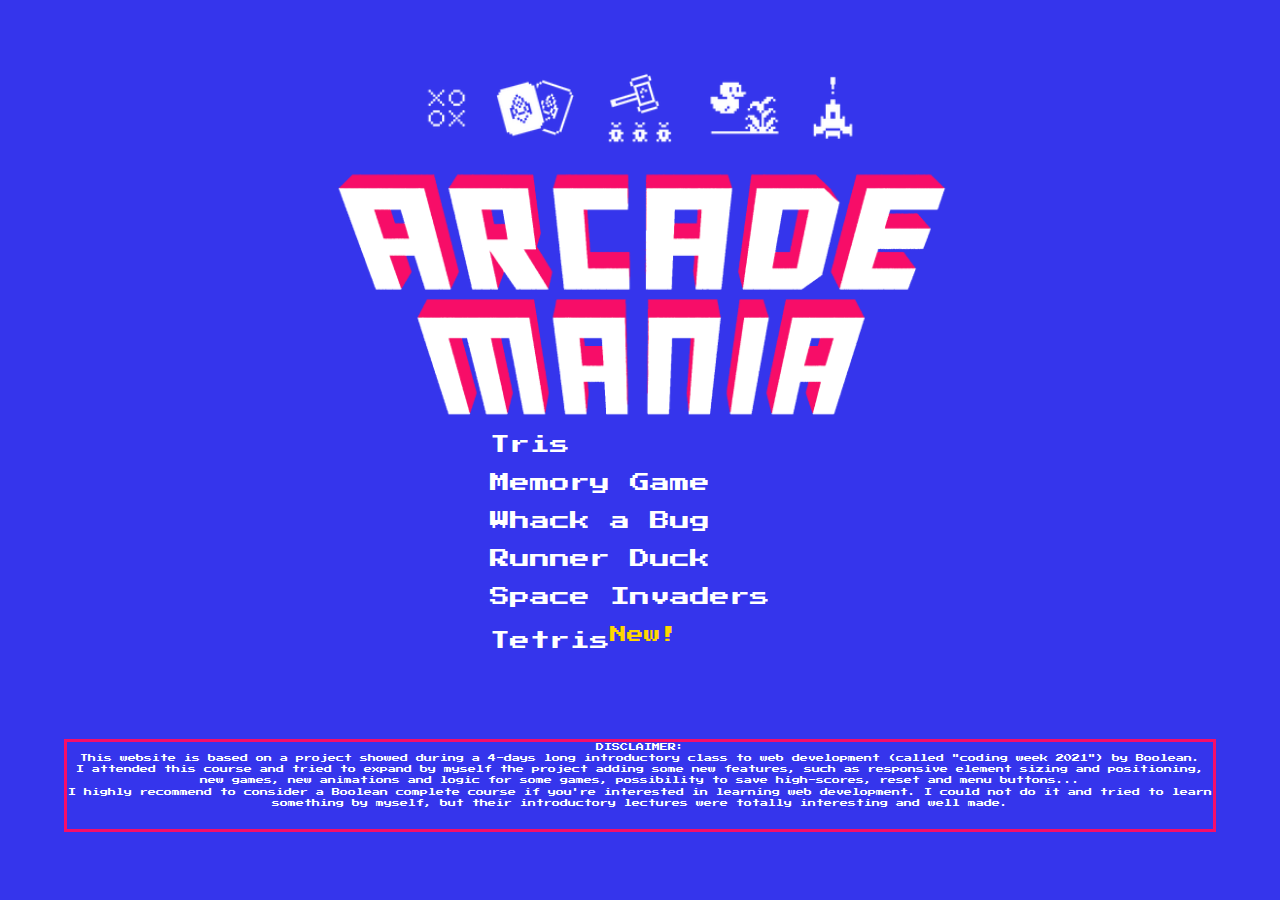
<file: index.html>
<!DOCTYPE html>
<html lang="en">
    <head>
        <meta charset="UTF-8">
        <meta http-equiv="X-UA-Compatibile" content="IE=edge">
        <meta name="viewport" content="width=device-width, initial-scale=1.0">
        
		<!--Font preso da Google Fonts-->
		<link rel="preconnect" href="https://fonts.googleapis.com">
		<link rel="preconnect" href="https://fonts.gstatic.com" crossorigin>
		<link href="https://fonts.googleapis.com/css2?family=Press+Start+2P&display=swap" rel="stylesheet">
		
		<title>Home Page Arcade Mania</title>
        <link rel="stylesheet" href="./common/style.css">
		
    </head>
    
    <body>

		<div class="container">
			<div class="header-images">
				<img src="common/thumbs.png" alt="thumbs" id="thumbs">
				<img src="common/logo.png" alt="Arcade Mania Logo" id="logo">   
			</div>

			<ul>
				<li><a href='./tris/index.html'>Tris</a></li>
				<li><a href='./memory/index.html'>Memory Game</a></li>
				<li><a href='./whack_a_bug/index.html'>Whack a Bug</a></li>
				<li><a href='./running_duck/index.html'>Runner Duck</a></li>
				<li><a href='./space_invaders/index.html'>Space Invaders</a></li>
				<li><a href='./tetris/index.html'>Tetris<sup class="new">New!</sup></a></li>				
			</ul>
		</div>
		
		<div class="info-text">
			<p>
				<bold>DISCLAIMER:</bold>
				<br>
				This website is based on a project showed during a 4-days long introductory class to web development (called "coding week 2021") by <a href="https://boolean.careers/">Boolean</a>.
				<br>
				I attended this course and tried to expand by myself the project adding some new features, such as responsive element sizing and positioning, new games, new animations and logic for some games, possibility to save high-scores, reset and menu buttons...
				<br>
				I highly recommend to consider a Boolean complete course if you're interested in learning web development. I could not do it and tried to learn something by myself, but their introductory lectures were totally interesting and well made.
			</p> 
		</div>

    </body>
</html>
</file>
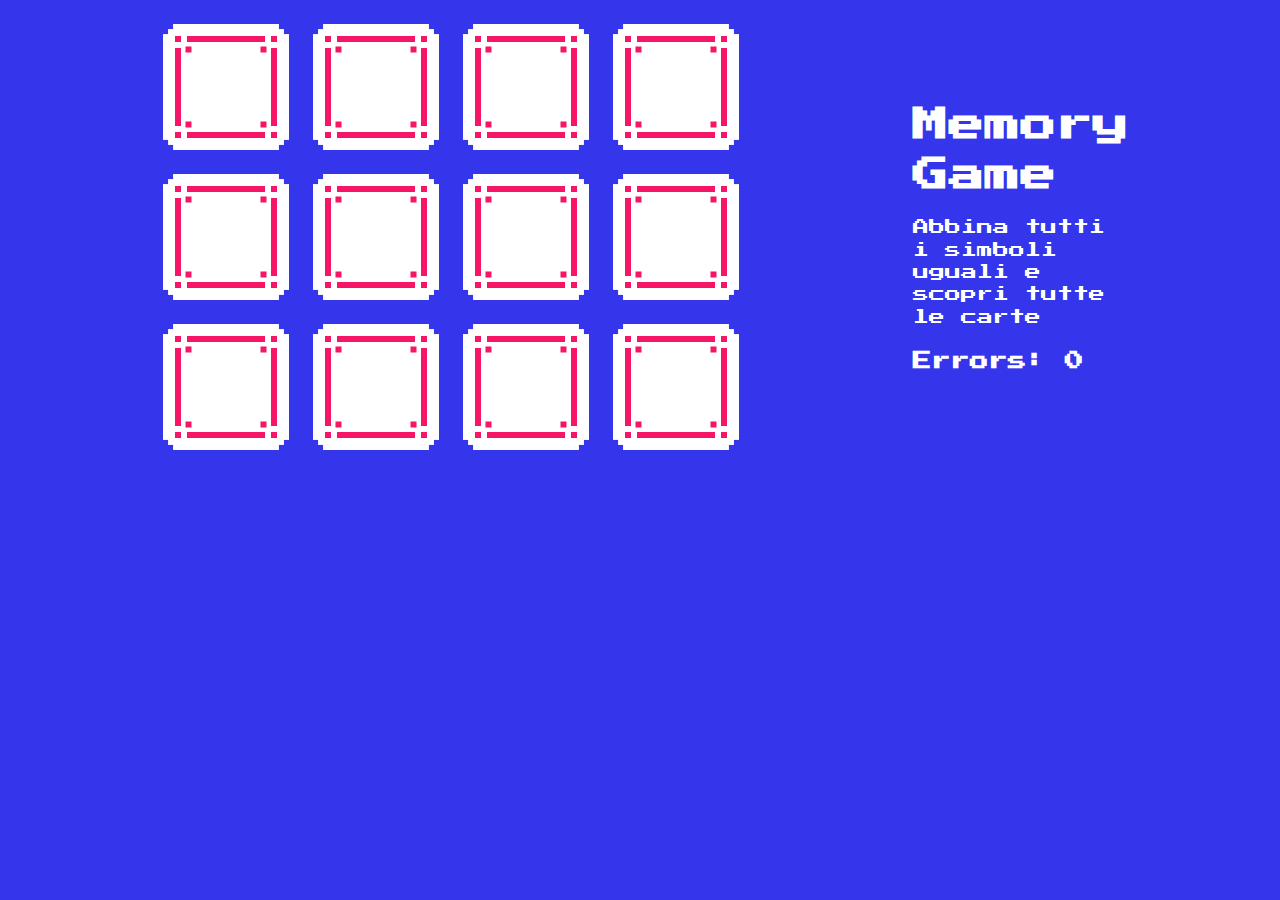
<file: memory/index.html>
<!DOCTYPE html>
<html lang="en">
<head>
	<meta charset="UTF-8">
	<meta http-equiv="X-UA-Compatibile" content="IE=edge">
	<meta name="viewport" content="width=device-width, initial-scale=1.0">
	
	<title>Arcade Mania - Memory Game</title>

	<!--Font preso da Google Fonts-->
	<link rel="preconnect" href="https://fonts.googleapis.com">
	<link rel="preconnect" href="https://fonts.gstatic.com" crossorigin>
	<link href="https://fonts.googleapis.com/css2?family=Press+Start+2P&display=swap" rel="stylesheet">
	
	<!-- File CSS comune e specifico del gioco -->
	<!-- Una C di CSS sta per CASCADING: L'ordine con cui appliuco gli stili (o con cui li chiamo) è importante e io vedrò sempre l'ultima opzione. Qui sto applicando prima il common e poi quello della pagina (se ci fossero conflitti, vedrei il secondo) e con il js sovrascriveremo stili sopra quelli inseriti sfruttando questa cascata!-->
	<link rel="stylesheet" href="../common/style.css">
	<link rel="stylesheet" href="./style.css">
</head>
    
<body>
	<div class="board">
		<div class="game-area">
			<div id="grid">
				<!-- Da ora automatizzeremo con js il copia incolla. Dicono che anche per css ci sono tool per evitare i copia-incolla, ma non fanno spoiler :( -->
			</div>
		</div>
		<div class="game-data">
			<h1>Memory Game</h1>
			<p>Abbina tutti i simboli uguali e scopri tutte le carte</p>
			<!-- Nelllo span scriverò il numero di errori -->
			<h3>Errors: <span id="error"></span></h3>
		</div>
	</div>

	<!-- Ecco gli script di gioco e generici -->
	<!-- Anche qui l'ordine è importante: nel secondo file uso funzioni nel primo, quindi devo aver caricato prima utils di script!-->
	<script src="../common/utils.js"></script>
	<script src="./script.js"></script>
</body>
</html>
</file>
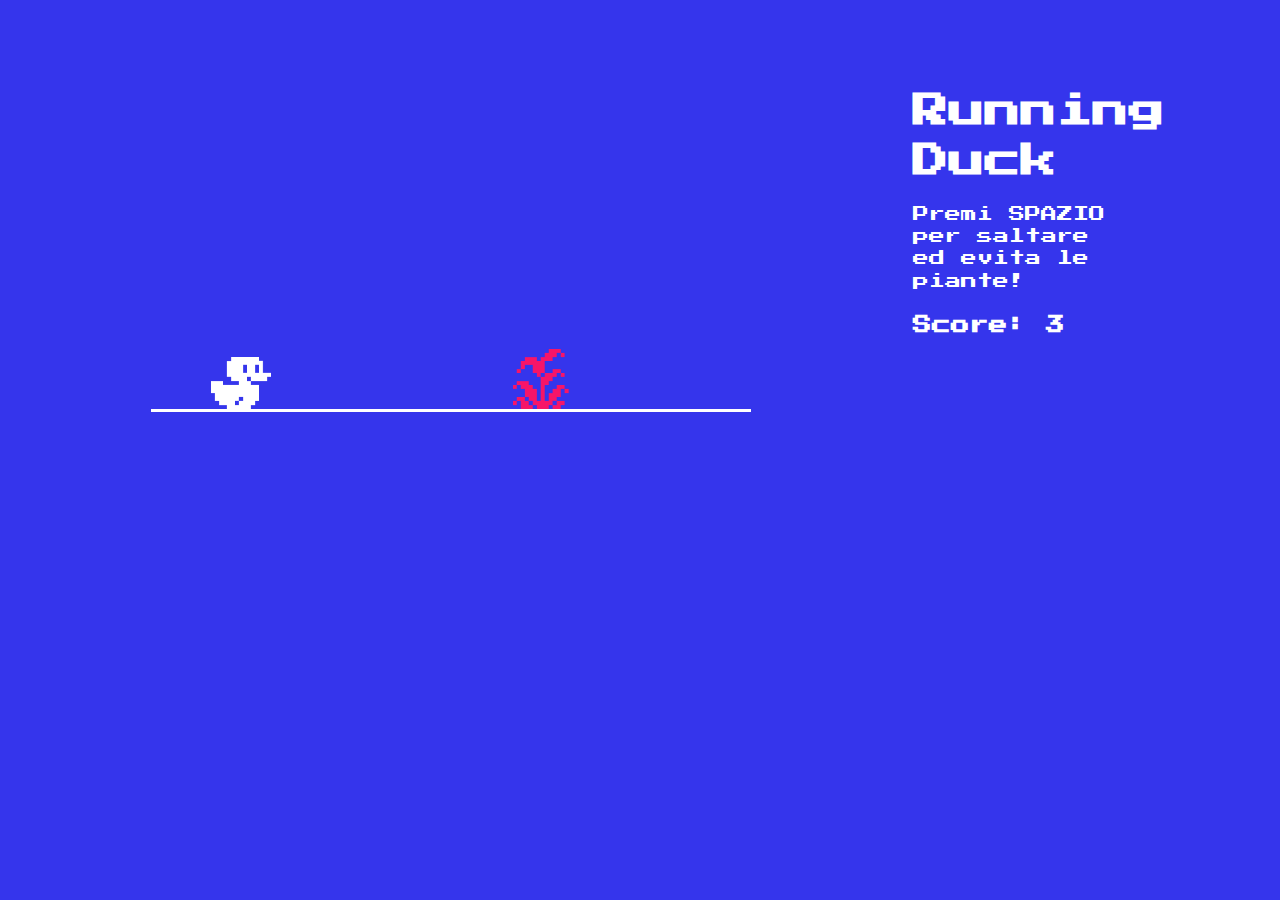
<file: running_duck/index.html>
<!DOCTYPE html>
<html lang="en">
<head>
	<meta charset="UTF-8">
	<meta http-equiv="X-UA-Compatibile" content="IE=edge">
	<meta name="viewport" content="width=device-width, initial-scale=1.0">
	
	<title>Arcade Mania - Running Duck</title>

	<!--Font preso da Google Fonts-->
	<link rel="preconnect" href="https://fonts.googleapis.com">
	<link rel="preconnect" href="https://fonts.gstatic.com" crossorigin>
	<link href="https://fonts.googleapis.com/css2?family=Press+Start+2P&display=swap" rel="stylesheet">
	
	<!-- File CSS comune e specifico del gioco -->
	<link rel="stylesheet" href="../common/style.css">
	<link rel="stylesheet" href="./style.css">
</head>
<body>
	<div class="board">
		<div class="game-area">
            <div id="grid">
                <!-- Ancora, so quanti sono, quindi non li genereo con il css ogni volta -->
                <div></div>
                <div></div>
                <div></div>
                <div></div>
                <div></div>
                <div></div>
                <div></div>
                <div></div> 
                <div></div>
                <div></div>
            </div>
		</div>
		<div class="game-data">
            <h1>Running Duck</h1>
			<p>Premi SPAZIO per saltare ed evita le piante!</p>
			<h3>Score: <span id="score"></span></h3>
		</div>
	</div>

	<!-- Ecco gli script di gioco e generici -->
	<script src="../common/utils.js"></script>
	<script src="./script.js"></script>
</body>
</html>
</file>
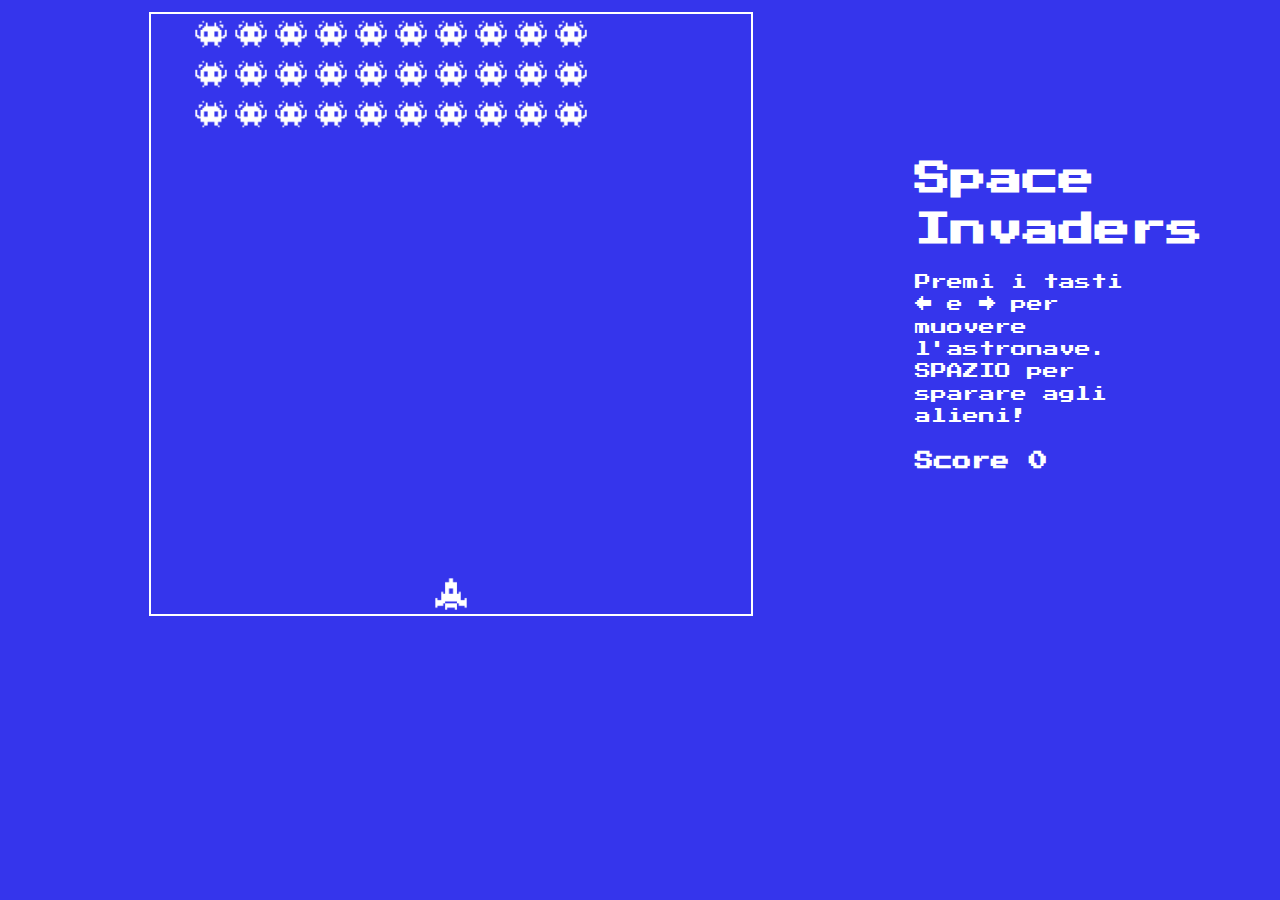
<file: space_invaders/index.html>
<!DOCTYPE html>
<html lang="en">
<head>
	<meta charset="UTF-8">
	<meta http-equiv="X-UA-Compatibile" content="IE=edge">
	<meta name="viewport" content="width=device-width, initial-scale=1.0">
	
	<!--Font preso da Google Fonts-->
	<link rel="preconnect" href="https://fonts.googleapis.com">
	<link rel="preconnect" href="https://fonts.gstatic.com" crossorigin>
	<link href="https://fonts.googleapis.com/css2?family=Press+Start+2P&display=swap" rel="stylesheet">
	
	<title>Arcade Mania - Space Invaders</title>

	<!-- File CSS comune e specifico del gioco -->
	<link rel="stylesheet" href="../common/style.css">
	<link rel="stylesheet" href="./style.css">
</head>
    
<body>
	<div class="board">
		<div class="game-area">
			<div id="grid">
				<!-- Qui 225 quadratini non li creo fissi, ma dinamicamente perché son tanti -->
			</div>

		</div>
		<div class="game-data">
			<h1>Space Invaders</h1>
			<!-- Qui si vedono due esempi di riferimenti HTML (HTML entities) ai simboli delle frecce -->
			<p>Premi i tasti &#8592; e &#8594; per muovere l'astronave.<br>SPAZIO per sparare agli alieni!</p>
			<h3>Score <span id="score"></span></h3>
		</div>
	</div>

	<!-- Ecco gli script di gioco e generici -->
	<script src="./script.js"></script>
	<script src="../common/utils.js"></script>
</body>
</html>
</file>
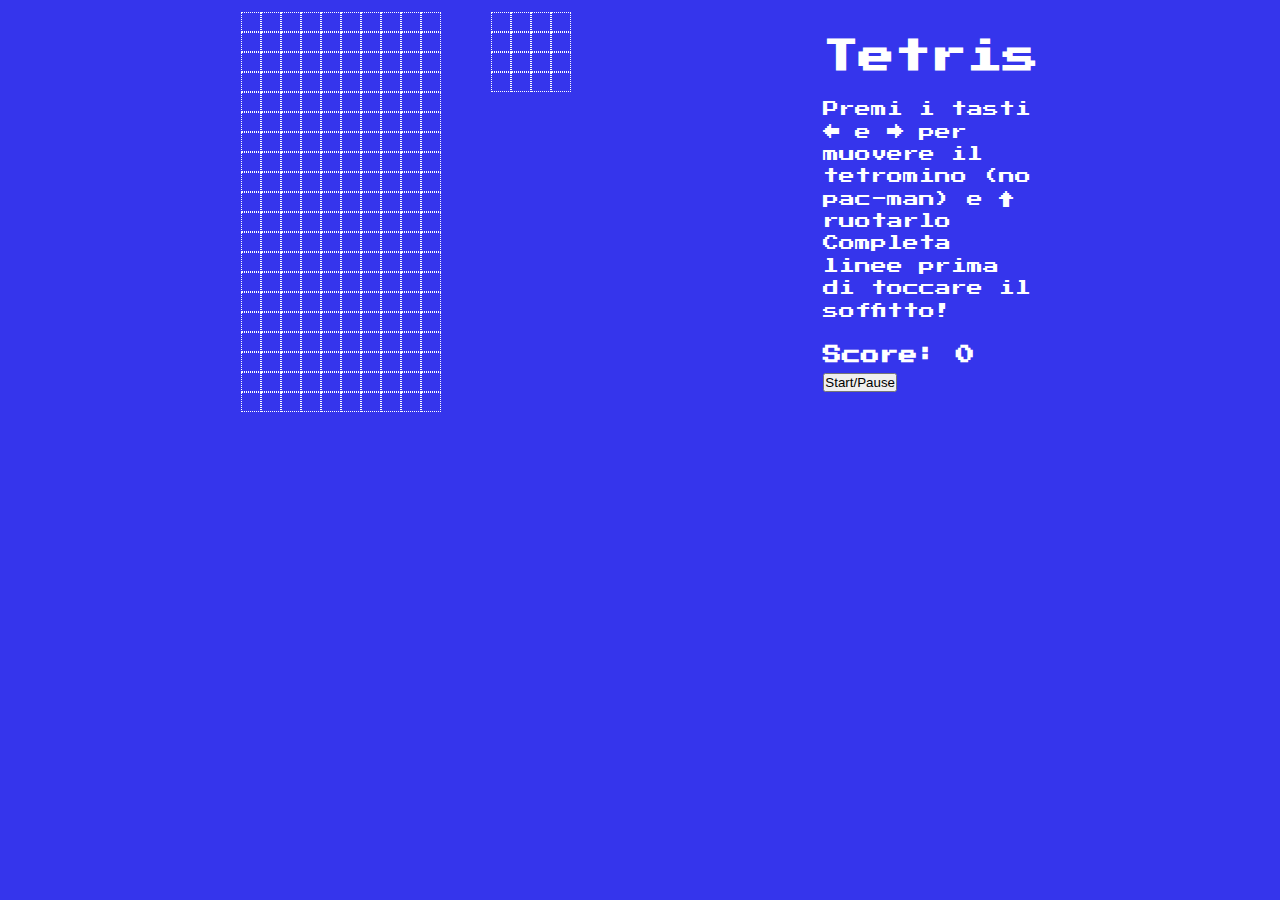
<file: tetris/index.html>
<!DOCTYPE html>
<html lang="en">
<head>
	<meta charset="UTF-8">
	<meta http-equiv="X-UA-Compatibile" content="IE=edge">
	<meta name="viewport" content="width=device-width, initial-scale=1.0">
	
	<!--Font preso da Google Fonts-->
	<link rel="preconnect" href="https://fonts.googleapis.com">
	<link rel="preconnect" href="https://fonts.gstatic.com" crossorigin>
	<link href="https://fonts.googleapis.com/css2?family=Press+Start+2P&display=swap" rel="stylesheet">
	
	<title>Arcade Mania - Tetris</title>

	<!-- File CSS comune e specifico del gioco -->
	<link rel="stylesheet" href="../common/style.css">
	<link rel="stylesheet" href="./style.css">
</head>
    
<body>
	<div class="board">
		<div class="game-area">
			<div id="grid">
			</div>
            <div id="mini-grid">
            </div>
		</div>
		<div class="game-data">
			<h1>Tetris</h1>
			<p>Premi i tasti &#8592; e &#8594; per muovere il tetromino (no pac-man) e &#x2191; ruotarlo<br>Completa linee prima di toccare il soffitto!</p>
            <h3>Score: <span id="score"></span></h3>
            <button id="start-button">Start/Pause</button>
		</div>
	</div>

	<!-- Ecco gli script di gioco e generici -->
	<script src="./script.js"></script>
	<script src="../common/utils.js"></script>
</body>
</html>
</file>
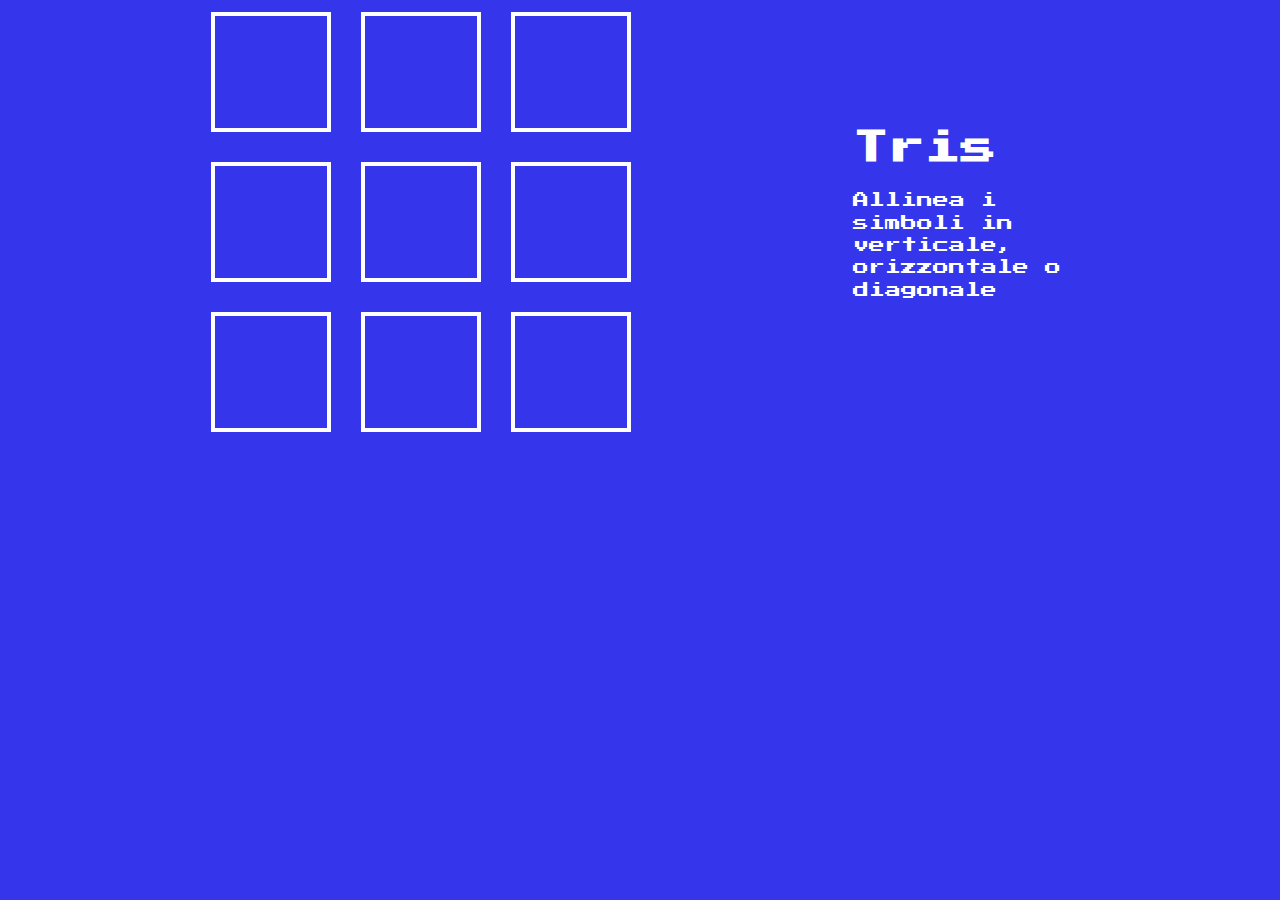
<file: tris/index.html>
<!DOCTYPE html>
<html lang="en">
<head>
	<meta charset="UTF-8">
	<meta http-equiv="X-UA-Compatibile" content="IE=edge">
	<meta name="viewport" content="width=device-width, initial-scale=1.0">
	
	<!--Font preso da Google Fonts-->
	<link rel="preconnect" href="https://fonts.googleapis.com">
	<link rel="preconnect" href="https://fonts.gstatic.com" crossorigin>
	<link href="https://fonts.googleapis.com/css2?family=Press+Start+2P&display=swap" rel="stylesheet">
	
	<title>Arcade Mania - Tris</title>

	<!-- File CSS comune e specifico del gioco -->
	<link rel="stylesheet" href="../common/style.css">
	<link rel="stylesheet" href="./style.css">
</head>
    
<body>
	<div class="board">
		<div class="game-area">
			<div id="grid">
				<div class="cell"></div>
				<div class="cell"></div>
				<div class="cell"></div>
				<div class="cell"></div>
				<div class="cell"></div>
				<div class="cell"></div>
				<div class="cell"></div>
				<div class="cell"></div>
				<div class="cell"></div>
			</div>

		</div>
		<div class="game-data">
			<h1>Tris</h1>
			<p>Allinea i simboli in verticale, orizzontale o diagonale</p>
		</div>
	</div>

	<!-- Ecco gli script di gioco e generici -->
	<script src="./script.js"></script>
	<script src="../common/utils.js"></script>
</body>
</html>
</file>
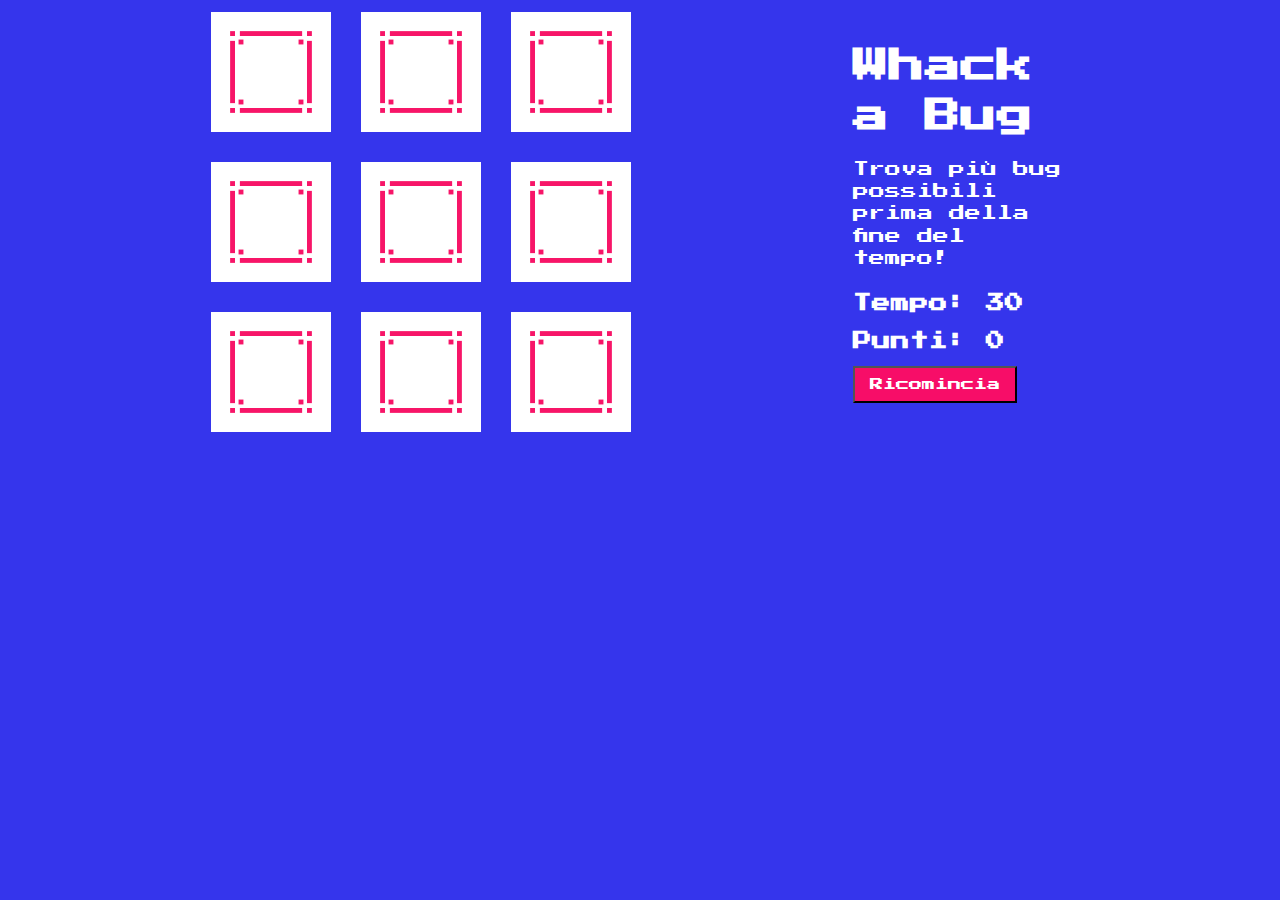
<file: whack_a_bug/index.html>
<!DOCTYPE html>
<html lang="en">
<head>
	<meta charset="UTF-8">
	<meta http-equiv="X-UA-Compatibile" content="IE=edge">
	<meta name="viewport" content="width=device-width, initial-scale=1.0">
	
	<!--Font preso da Google Fonts-->
	<link rel="preconnect" href="https://fonts.googleapis.com">
	<link rel="preconnect" href="https://fonts.gstatic.com" crossorigin>
	<link href="https://fonts.googleapis.com/css2?family=Press+Start+2P&display=swap" rel="stylesheet">
	
	<title>Arcade Mania - Whack a Bug</title>

	<!-- File CSS comune e specifico del gioco -->
	<link rel="stylesheet" href="../common/style.css">
	<link rel="stylesheet" href="./style.css">
</head>
    
<body>
	<div class="board">
		<div class="game-area">
			<div id="grid">
				<div class="cell"></div>
				<div class="cell"></div>
				<div class="cell"></div>
				<div class="cell"></div>
				<div class="cell"></div>
				<div class="cell"></div>
				<div class="cell"></div>
				<div class="cell"></div>
				<div class="cell"></div>
			</div>

		</div>
		<div class="game-data">
			<h1>Whack a Bug</h1>
			<p>Trova più bug possibili prima della fine del tempo!</p>
			<h3>Tempo: <span id="timer-display"></span></h3>
			<h3>Punti: <span id="score-display"></span></h3>

			<button id="restart">Ricomincia</button>
		</div>
	</div>

	<!-- Ecco gli script di gioco e generici -->
	<script src="./script.js"></script>
	<script src="../common/utils.js"></script>
</body>
</html>
</file>
<file: common/style.css>
/* %%%%%%%%%%%%%%%%%%%%%%%%%%%%%%%%%%%%%%%%%%%%% */
/* GENERIC STYLE */
:root{
	--bg-color: #3535ec;
	--text-color: #ffffff;
	--accent-color: #f70d68;
}

*{
    margin: 0;
    padding: 0;
    box-sizing: border-box;
}

body{
    background-color: var(--bg-color);
	
	/*Applico il font a tutta la pagina, per comodità*/
	font-family: 'Press Start 2P', cursive;
	
	line-height: 1.4;
	color: var(--text-color);
}

.container{
	width: 70%;
	min-width:400px;
	
	display: flex;
	flex-direction: column;
	align-items: center;
	
	margin: 5% auto;

	font-size: 20px;
	font-size: max(calc((vw+vh)/3), 8px);
	line-height: 40%;
}

.info-text{
	width: 90%;
	min-width:400px;
	
	display: flex;
	flex-direction: column;
	align-items: center;
	
	border: var(--accent-color) 3px solid;

	margin: 2% auto;
	margin-top: 0%;
}

.info-text > p {
	font-size: 8px;
	font-size: min(calc((vw+vh)/4), 8px);
	text-align: center;
	margin: calc((1vw+1vh)/2);
}

.header-images{
	width: 70%;
	min-width:400px;
	
	display: flex;
	flex-direction: column;
	align-items: center;
}

.header-images > #thumbs{
	width: 70%;
}

img{
	max-width: 100%;
}

ul{
	list-style-type: none;
	min-width: 300px;
}

li{
	margin-bottom: 10%;
}

a{
	text-decoration: none;
	color: var(--text-color);
}

a:hover{
	color: var(--accent-color);
}

.new{
	color: gold;
}

/* %%%%%%%%%%%%%%%%%%%%%%%%%%%%%%%%%%%%%%%%%%%%% */
/* STRUTTURA BASE GIOCHI */
.board{
	display: flex;
	flex-direction: row;
	align-items: center;
	justify-content: space-evenly;
}

.game-area{
	padding: 12px;

	/* Se non specifico top, left, bottom, etc lui è il mio riferimento ancora per quello absolute dell'alert! */
	position: relative;

	display: flex;
}

.game-data{
	padding: 12px;
	width: 240px;
}

h1{
	font-size: 36px;
	margin-bottom: 16px;
}

p{
	font-size: 16px;
	margin-bottom: 20px;
}

/* ALERT */
.game-alert{
    position: absolute;
    top: 0;
    left: 0;
    right: 0;
    bottom: 0;

	padding: 16px;
	display: flex;
	align-items: center;
	justify-content: center;
}

.game-alert-message{
	font-size: 38px;
	padding: 20px;
	background-color: var(--accent-color);
}
</file>
<file: memory/style.css>
:root{
    --card-size: 150px;
}

#grid{
    height: calc(var(--card-size) * 3);
    width: calc(var(--card-size) * 4);
    /* background-color: gold; */

    display: flex;
    flex-wrap: wrap;
}

.card{
    width: var(--card-size);
    height: var(--card-size);
    background-image: url('./images/back.png');
    background-repeat: no-repeat;
    
    /* Questo serve a far vedere l'immagine (grande) nella griglia (piccola) */
    background-size: contain;

    /* questo per avere la manina invece della freccia */
    cursor: pointer;
}

/* Creo una classe per ogni "carta diversa" che sovrascriverò alla classe card */
.alien{
    background-image: url('./images/alien.png');
}

.rocket{
    background-image: url('./images/rocket.png');
}

.bug{
    background-image: url('./images/bug.png');
}

.duck{
    background-image: url('./images/duck.png');
}

.spaceship{
    background-image: url('./images/spaceship.png');
}

.tiktac{
    background-image: url('./images/tiktac.png');
}
</file>
<file: running_duck/style.css>
:root{
    --road-size: 60px;
}

#grid{
    width: calc(var(--road-size) * 10);
    height: 400px;
    /* background-color: gold; */

    /* Questo sarà il mio pavimento */
    border-bottom: 3px solid white;

    display: flex;
    flex-wrap: wrap;
    align-items: flex-end;
}

/* Qui sto facendo riferimento ai CHILD di grid usando il simbolo >: tutti i div figli di id=grid */
#grid > div {
    width: var(--road-size);
    height: var(--road-size);
    /* background-color: tomato; */
}

.duck{
    /* Perchè background image e non solo img? Perchè quando io sto usando icone estetiche è più comodo manipolare/muovere/agire sul background che non su immagini. Quelle di solito le uso se voglio siano indicizzabili su google o semplicemente riconoscibili nei tag della mia pagina... */
    background-image: url('./images/duck.png');
    background-repeat: no-repeat;
    background-size: contain;
    background-position: center;

    /* !Nel CSS regolo come transita! */
    transition: transform 0.3s;
}

/* !Classe di trasformazione */
.duck-jump{
    /* Qui introduco per la prima volta le operazioni sui div! */
    transform: translate(0, -120%); 
    
    /* per aggiungere cose che cambiano basta mettere il fila senza virgole davanti a translate */
    /* tipo transform: translate(0, -120%) scale(2) */
}

/*! Questa PSEUDO-CLASSE specifica che la classe plant non si applica ad oggetti di classe duck (non fa sovrapporre la pianta alla papera */
.plant:not(.duck){
    background-image: url('./images/plant.png');
    background-repeat: no-repeat;
    background-size: contain;
    background-position: center;
}
</file>
<file: space_invaders/style.css>
:root{
    --cell-size: 40px;
    --grid-size: 15;
}

#grid{
    width: calc(var(--cell-size) * var(--grid-size) + 4px);
    height: calc(var(--cell-size) * var(--grid-size) + 4px);
    /* background-color: gold; */

    display: flex;
    flex-wrap: wrap;

    border: 2px solid white;
}

/* TODO: Aggiungi una linea del terreno? */
#grid > div{
    width: var(--cell-size);
    height: var(--cell-size);

    /* background-color: tomato; */
    font-size: 8px;

    /* Per non scriverle per ogni id, scrivo al livello superiori le proprietà comuni del background */
    background-position: center;
    background-repeat: no-repeat;
    background-size: contain;
}

.alien{
    background-image: url('./images/alien.png');
}

.spaceship{
    background-image: url('./images/spaceship.png');
}

.laser{
    background-image: url('./images/laser.png');
}

.boom{
    background-image: url('./images/boom.png');
}
</file>
<file: tetris/style.css>
#grid{
    width: 200px;
    height: 400px;
    
    /* background-color: yellow; */

    display: flex;
    flex-wrap: wrap;
}

#grid div:not(.bottom){
    height: 20px;
    width: 20px;
    
    /* background-color: red; */
    /* font-size: 8px; */

    border: dotted 1px white;
}

.tetromino {
    background-color: white;
}

#mini-grid{
    width: 80px;
    height: 80px;
    
    display: flex;
    flex-wrap: wrap;

    margin-left: 50px;

    /* background-color: yellow; */
}

#mini-grid div{
    height: 20px;
    width: 20px;
    
    /* background-color: red; */
    /* font-size: 8px; */

    border: dotted 1px white;
}
</file>
<file: tris/style.css>
/* File CSS specifico per le classi del gioco tris */
:root{
    --cell-size: 120px;
    --cell-gutter: 20px;
}

#grid{
    /* Primo esempio di logica in CSS! */
    /* OCCHIO CHE VUOLE GLI SPAZI INTORNO AI +! */
    width: calc((var(--cell-size) + var(--cell-gutter)) * 3);
    height: calc((var(--cell-size) + var(--cell-gutter)) * 3);

    display: flex;
    flex-direction: row;
    flex-wrap: wrap;

    align-content: space-between;
    justify-content: space-between;

}

.cell{
    height: var(--cell-size);
    width: var(--cell-size);
    border: 4px solid #ffffff;

    cursor: pointer;

    font-size: 80px;
    display: flex;
    align-items: center;
    justify-content: center;
}
</file>
<file: whack_a_bug/style.css>
:root{
    --cell-size: 120px;
    --cell-gutter: 20px;
}

#grid{
    /* border: 2px solid #ffffff; */

    width: calc((var(--cell-size) + var(--cell-gutter)) * 3);
    height: calc((var(--cell-size) + var(--cell-gutter)) * 3);

    display: flex;
    flex-direction: row;
    flex-wrap: wrap;

    align-content: space-between;
    justify-content: space-between;
}

.cell{
    height: var(--cell-size);
    width: var(--cell-size);
    /* border: 4px solid #ffffff; */

    /* discutibile se usare sfondo o forma carta... */
    background-color: #ffffff;
    background-image: url('./images/back.png');
    background-repeat: no-repeat;
    background-size: contain;
    background-position: center;

    cursor: pointer;

    display: flex;
    align-items: center;
    justify-content: center;
}

/* Non serve aggiornare le proprietà del background, che sono le stesse per della classe celle, a cui sovrascriviamo */
.bug{
    background-image: url('./images/bug.png');
}

.splat{
    background-image: url('./images/bug-splat.png');
}

/* questo per abbellire i punteggi */
h3{
    margin-bottom: 12px;
}

/* Pulsante brutto */
button{
    cursor: pointer;
    font-family: 'Press Start 2P', cursive;
    color: #ffffff;
    background-color: var(--accent-color);
    padding: 10px 15px;
}
</file>
